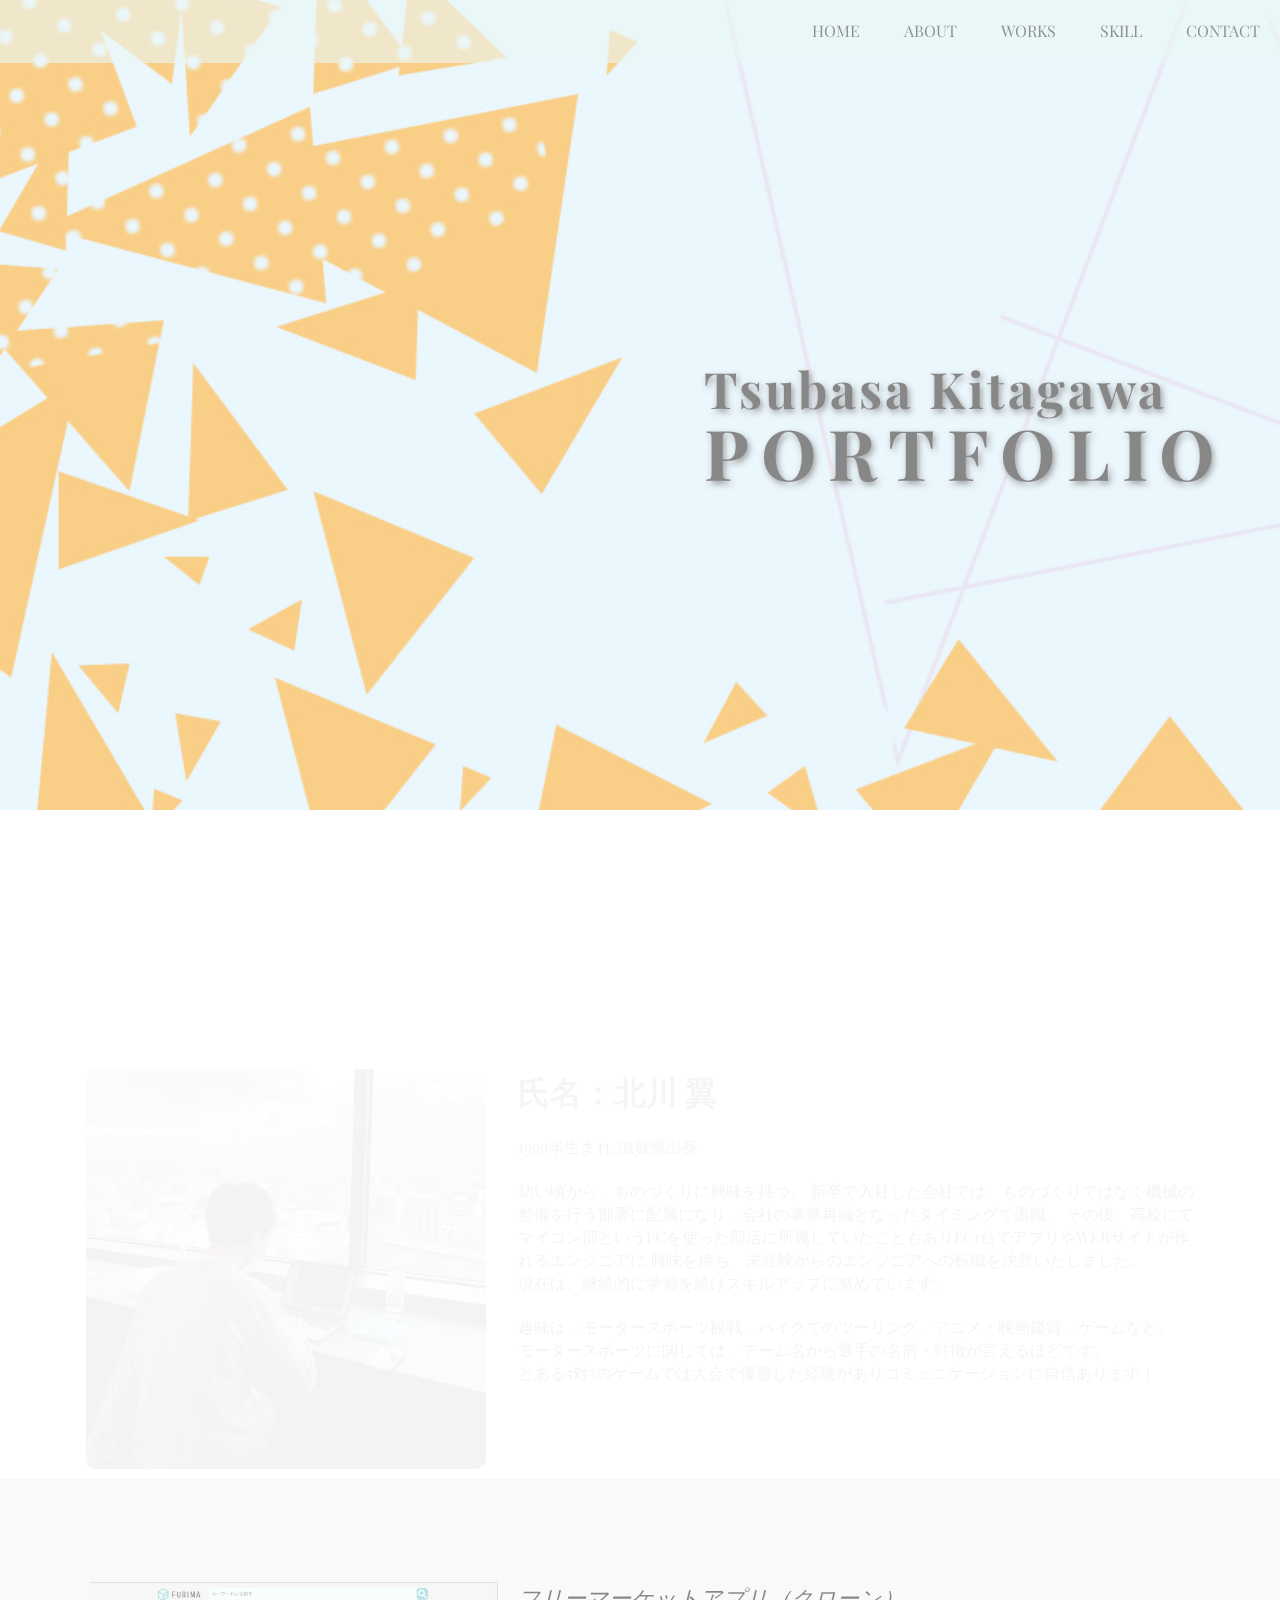
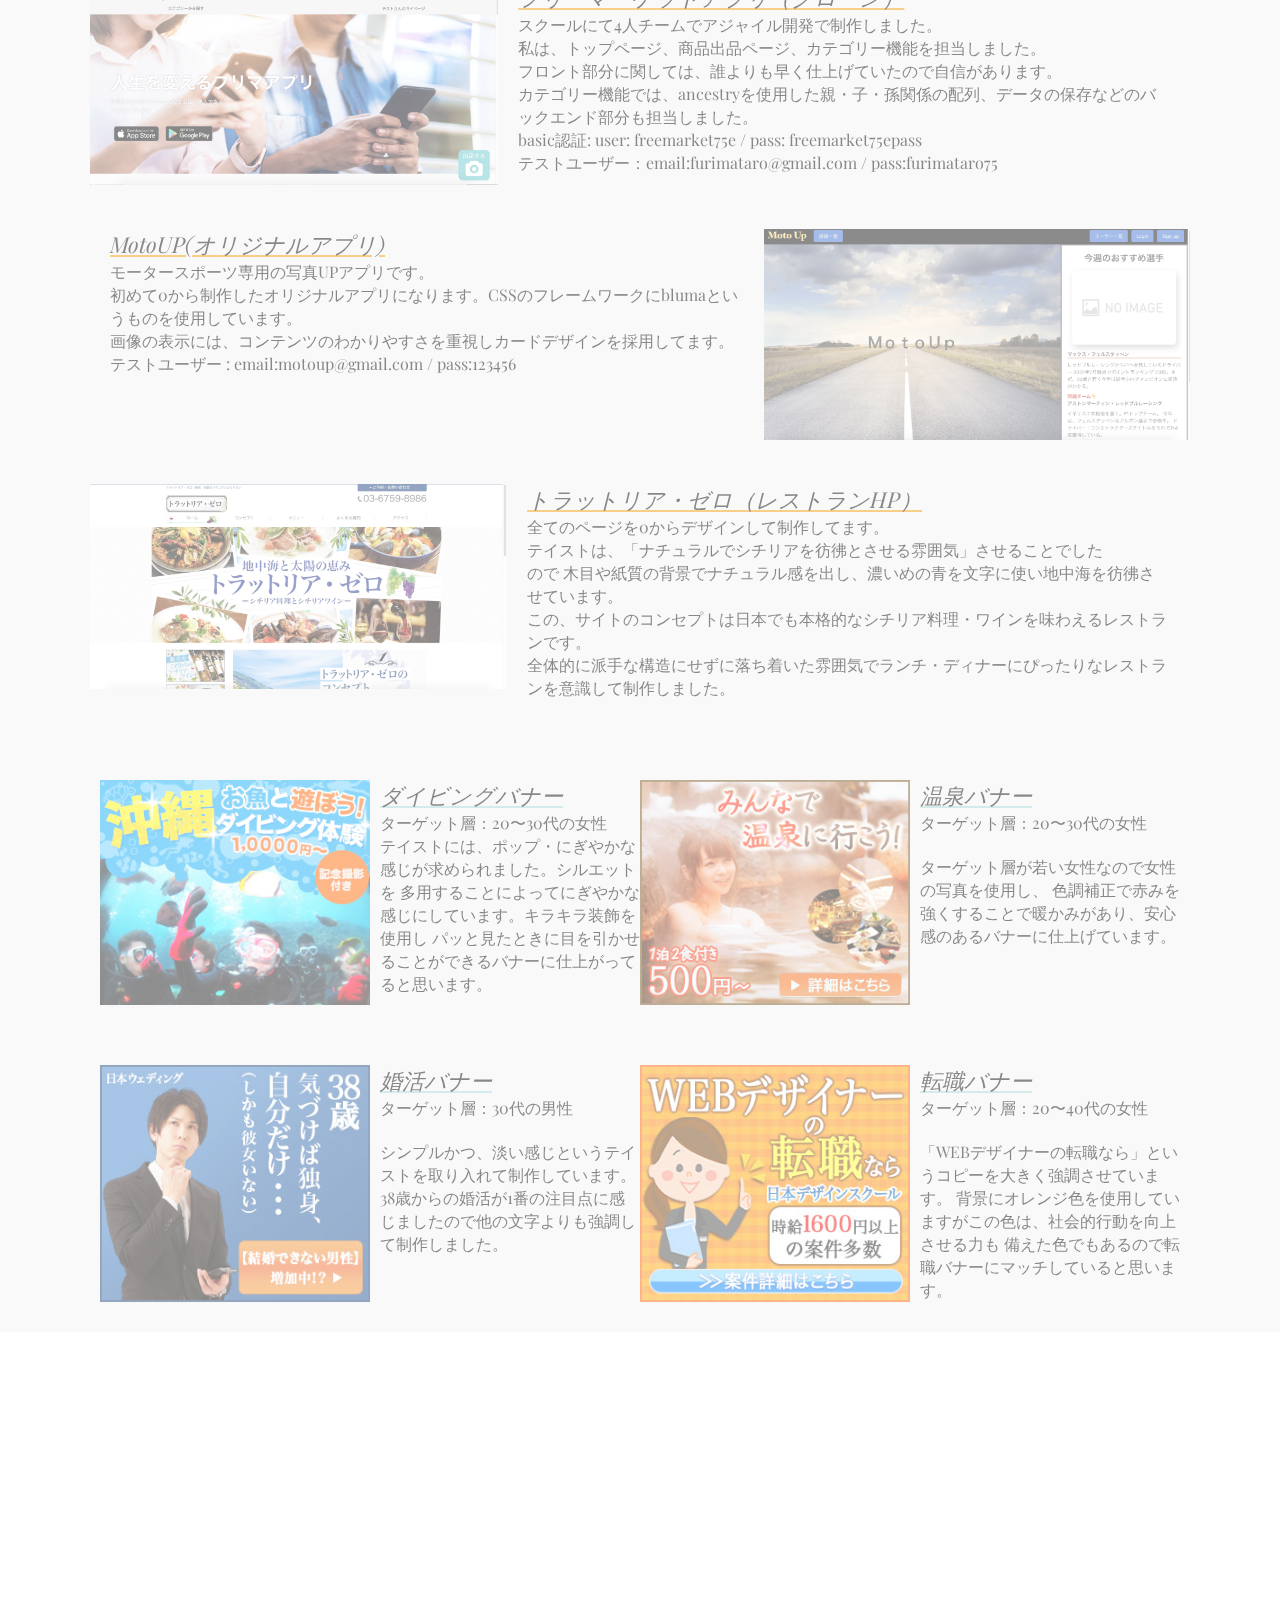
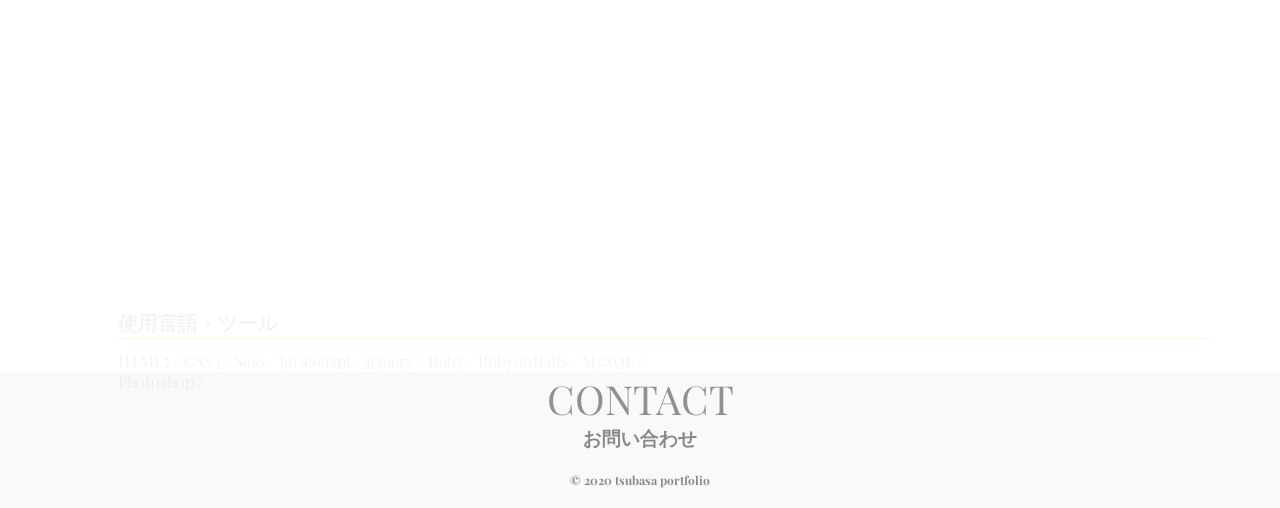
<file: index.html>
<!DOCTYPE html>
<html lang="en">
<head>
  <meta charset="UTF-8">
  <meta name="viewport" content="width=device-width, initial-scale=1.0">
  <title>Portforio</title>
  <link href="https://fonts.googleapis.com/css2?family=Playfair+Display&display=swap" rel="stylesheet">
  <link rel="stylesheet" href="style.css">
  <link rel="stylesheet" href="reset.css">
</head>
<body>
  <div id="wrapper">
    <p class="btn-gnavi">
        <span></span>
        <span></span>
        <span></span>
    </p>
    <nav id="global-navi">
        <ul class="menu">
            <li><a href="#HOME">HOME</a></li>
            <li><a href="#ABOUT">ABOUT</a></li>
            <li><a href="#WORKS">WORKS</a></li>
            <li><a href="#SKILL">SKILL</a></li>
            <li><a href="contact.html">CONTACT</a></li>
        </ul>
    </nav>
  </div>

  <section id="HOME" class="home-wrapper">
    <h1>Tsubasa Kitagawa</h1>
    <h2>PORTFOLIO</h2>
  </section>

  <section id="ABOUT" class="about fadein">
    <h1  id="animate-title" class="about__title">ABOUT</h1>
    <div class="about__wrapper">
      <div class="about__img">
        <img src="image/profile.jpg" alt="">
      </div>
      <div class="about__text">
        <h1>氏名：北川 翼</h1>
        <p>1999年生まれ/滋賀県出身</p><br>
        <p>幼い頃から、ものづくりに興味を持つ。
          新卒で入社した会社では、ものづくりではなく機械の整備を行う部署に配属になり、会社の事業再編となったタイミングで退職、
          その後、高校にてマイコン部というPCを使った部活に所属していたこともありPC1台でアプリやWEBサイトが作れるエンジニアに
          興味を持ち、未経験からのエンジニアへの転職を決意いたしました。<br>
          現在は、継続的に学習を続けスキルアップに努めています。
          <br>
          <br>
          趣味は、モータースポーツ観戦、バイクでのツーリング、アニメ・映画鑑賞、ゲームなど。<br>
          モータースポーツに関しては、チーム名から選手の名前・特徴が言えるほどです。<br>
          とある5対5のゲームでは大会で優勝した経験がありコミュニケーションに自信あります！
        </p>
      </div>
    </div>
  </section>
  
  <section id="WORKS" class="works">
    <h1 id="animate-title" class="works__title">WORKS</h1>
    <div class="works__wrapper">
      <div class="works__boxs">
        <figure class="box">
          <a href="http://54.168.222.33/">
            <img src="image/teamapp.jpg" alt="制作物画像">
          </a>
          <p>
            <cite>フリーマーケットアプリ（クローン）</cite><br>
            スクールにて4人チームでアジャイル開発で制作しました。<br>
            私は、トップページ、商品出品ページ、カテゴリー機能を担当しました。<br>
            フロント部分に関しては、誰よりも早く仕上げていたので自信があります。<br>
            カテゴリー機能では、ancestryを使用した親・子・孫関係の配列、データの保存などのバックエンド部分も担当しました。<br>
            basic認証:    user: freemarket75e / pass: freemarket75epass<br>
            テストユーザー：email:furimataro@gmail.com / pass:furimataro75


          </p>
        </figure>
        <figure class="box">
          <a href="http://175.41.197.104/">
            <img src="image/myapp.jpg" alt="">
          </a>
          <p>
            <cite>MotoUP(オリジナルアプリ)</cite><br>
            モータースポーツ専用の写真UPアプリです。<br>
            初めて0から制作したオリジナルアプリになります。CSSのフレームワークにblumaというものを使用しています。<br>
            画像の表示には、コンテンツのわかりやすさを重視しカードデザインを採用してます。<br>
            テストユーザー : email:motoup@gmail.com / pass:123456
          </p>
        </figure>
        <figure class="box">
          <a href="http://design-school.online/zero1/august/tsubasakitagawa">
            <img src="image/HP1.jpg" alt="">
          </a>
          <p>
            <cite>トラットリア・ゼロ（レストランHP）</cite><br>
            全てのページを0からデザインして制作してます。<br>
            テイストは、「ナチュラルでシチリアを彷彿とさせる雰囲気」させることでした<br>ので
            木目や紙質の背景でナチュラル感を出し、濃いめの青を文字に使い地中海を彷彿させています。<br>
            この、サイトのコンセプトは日本でも本格的なシチリア料理・ワインを味わえるレストランです。<br>
            全体的に派手な構造にせずに落ち着いた雰囲気でランチ・ディナーにぴったりなレストランを意識して制作しました。
          </p>
        </figure>
      </div>
      <div class="works__banner">
        <figure class="box3" id="box2">
          <img src="image/banner1.jpg" alt="">
          <p>
            <cite>ダイビングバナー</cite> <br>
            ターゲット層：20〜30代の女性<br>
            テイストには、ポップ・にぎやかな感じが求められました。シルエットを
            多用することによってにぎやかな感じにしています。キラキラ装飾を使用し
            パッと見たときに目を引かせることができるバナーに仕上がってると思います。
          </p>
        </figure>
        <figure class="box3" id="box2">
          <img src="image/banner2.jpg" alt="">
          <p>
            <cite>温泉バナー</cite><br>
            ターゲット層：20〜30代の女性<br><br>
            ターゲット層が若い女性なので女性の写真を使用し、
            色調補正で赤みを強くすることで暖かみがあり、安心感のあるバナーに仕上げています。
          </p>
        </figure>
      </div>  
      <div class="works__banner">
        <figure class="box3" id="box2">
          <img src="image/banner3.jpg" alt="">
          <p>
            <cite>婚活バナー</cite> <br>
            ターゲット層：30代の男性<br><br>
            シンプルかつ、淡い感じというテイストを取り入れて制作しています。<br>
            38歳からの婚活が1番の注目点に感じましたので他の文字よりも強調して制作しました。
            
          </p>
        </figure>
        <figure class="box3" id="box2">
          <img src="image/banner4" alt="">
          <p>
            <cite>転職バナー </cite><br>
            ターゲット層：20〜40代の女性<br><br>
            「WEBデザイナーの転職なら」というコピーを大きく強調させています。
            背景にオレンジ色を使用していますがこの色は、社会的行動を向上させる力も
            備えた色でもあるので転職バナーにマッチしていると思います。
            
          </p>
        </figure>
      </div>  
    </div>
  </section>

  <section id="SKILL" class="skill fadein">
    <h1 id="animate-title" class="skill__title">SKILL</h1>
    <div class="skill__wrapper">
      <figure class="skill__box fadein">
        <img src="image/cooding.webp" alt="">
        <div class="skill__text">
          <h2>Coding</h2>
          <p>
            HTML5・CSS3・JavaScript(jQuery)を使用してのコーディングが行えます。<br>
            アニメーションやレスポンシブデザインも学習中です。
          </p>
        </div>
      </figure>
      <figure class="skill__box fadein">
        <img src="image/design.webp" alt="">
        <div class="skill__text">
          <h2>Design</h2>
          <p>
            Photoshopを使用してデザインすることができます。<br>
            バナーやHPをゼロから制作を行いました。<br>
            テイストや何をユーザーに伝えたいかを常に考え制作いたします。
          </p>
        </div>
      </figure>
      <figure class="skill__box fadein">
        <img src="image/aplli.jpg" data-action="zoom" alt="">
        <div class="skill__text">
          <h2>App development</h2>
          <p>
            Ruby・Ruby on Railsを使用してのアプリ開発を行いました。
            スクールにてアジャイル開発でフリマアプリのクローンを作り上げた経験があります。
          </p>
        </div>
      </figure>
    </div>
      <div class="skill__icons">
        <div class="icon-title">
          使用言語・ツール
        </div>
        <div class="icon-text">
          HTML5 / CSS3 / Sass / JavaScript / jQuery / Ruby / RubyonRails / MySQL /<br>
          Photoshop /
        </div>
  </section>

  <section class="contact-wrapper">
    <a href="contact.html">
      CONTACT
    </a>
    <h3>お問い合わせ</h3>
    <h4>© 2020 tsubasa portfolio</h4>
  </section>

  <script src="JavaScript/text-animation.js"></script>
  <script src="https://code.jquery.com/jquery-3.2.1.min.js"></script>
  <script src="JavaScript/main.js"></script>
  
</body>
</html>
</file>
<file: style.css>
@media screen and (max-width: 600px) {
  #wrapper nav {
    position: fixed;
    top: 0;
    right: -300px;
    width: 100px;
    height: 100%;
    padding-top: 50px;
    background-color: rgba(212, 236, 234, 0.6);
    font-size: 16px;
    -webkit-box-sizing: border-box;
            box-sizing: border-box;
    z-index: 10;
  }
  #wrapper nav ul li {
    display: block;
    padding: 20px 28px;
  }
  #wrapper nav ul li a {
    text-decoration: none;
    color: #121212;
  }
  #wrapper .btn-gnavi {
    position: fixed;
    top: 20px;
    right: 20px;
    width: 30px;
    height: 24px;
    z-index: 20;
    -webkit-box-sizing: border-box;
            box-sizing: border-box;
    cursor: pointer;
    -webkit-transition: all 200ms;
    transition: all 200ms;
  }
  #wrapper .btn-gnavi span {
    position: absolute;
    width: 30px;
    height: 4px;
    background: #666;
    border-radius: 10px;
    -webkit-transition: all 200ms;
    transition: all 200ms;
  }
  #wrapper .btn-gnavi span:nth-child(1) {
    top: 0;
  }
  #wrapper .btn-gnavi span:nth-child(2) {
    top: 10px;
  }
  #wrapper .btn-gnavi span:nth-child(3) {
    top: 20px;
  }
  #wrapper .btn-gnavi.open span:nth-child(1) {
    -webkit-transition-delay: 70ms;
    transition-delay: 70ms;
    -webkit-transform: translateY(10px) rotate(140deg);
    transform: translateY(10px) rotate(140deg);
  }
  #wrapper .btn-gnavi.open span:nth-child(2) {
    -webkit-transition-delay: 0s;
    transition-delay: 0s;
    -webkit-transform: translateX(-18px) scaleX(0);
    transform: translateX(-18px) scaleX(0);
  }
  #wrapper .btn-gnavi.open span:nth-child(3) {
    -webkit-transition-delay: 140ms;
    transition-delay: 140ms;
    -webkit-transform: translateY(-10px) rotate(-140deg);
    transform: translateY(-10px) rotate(-140deg);
  }
  #wrapper .btn-gnavi.open span {
    background: #666;
  }
  #wrapper .contents section p {
    position: absolute;
    top: 50%;
    width: 30%;
    line-height: 1.4;
    font-size: 20px;
    color: #fff;
    text-shadow: 0 0 6px #666;
  }
  #wrapper .contents section:nth-child(odd) p {
    left: 10%;
  }
  #wrapper .contents section:nth-child(even) p {
    right: 10%;
  }
  .home-wrapper h1, .home-wrapper h2 {
    font-size: 20px !important;
    left: 20% !important;
  }
  .about__wrapper {
    -ms-flex-wrap: wrap;
        flex-wrap: wrap;
  }
  .about__wrapper img {
    margin: 1rem;
    width: 200px;
    height: 200px;
  }
  .about__text {
    font-size: 14px;
    padding: 1rem;
  }
  .works .box {
    -ms-flex-wrap: wrap;
        flex-wrap: wrap;
  }
  .works .box:nth-child(2) {
    -ms-flex-wrap: wrap !important;
        flex-wrap: wrap !important;
  }
  .works .box a {
    width: 100% !important;
  }
  .works__banner {
    display: flow-root !important;
  }
  .works__banner #box2 {
    width: 100%;
    -ms-flex-wrap: wrap;
        flex-wrap: wrap;
  }
  .works__banner #box2:nth-child(2) {
    -ms-flex-wrap: wrap;
        flex-wrap: wrap;
  }
  .works__banner #box2 img {
    width: 100%;
  }
  .works__banner #box2 a {
    width: 100%;
  }
  .works__banner #box2 p {
    font-size: 14px;
  }
  .skill__wrapper {
    -ms-flex-wrap: wrap;
        flex-wrap: wrap;
    padding: 1rem;
  }
  .skill__box {
    width: 100%;
    display: contents;
  }
  .skill__box:first-child {
    margin-right: 0px;
  }
  .skill__box:last-child {
    margin-left: 0px;
  }
  .skill__icons {
    padding: 1rem;
  }
}

body {
  font-family: 'Playfair Display', serif;
}

#global-navi {
  background-color: rgba(212, 236, 234, 0.6);
  position: fixed;
  top: 0;
  right: 0px;
  width: 100%;
  z-index: 10;
}

#wrapper ul {
  text-align: end;
}

#wrapper nav ul li {
  display: inline-block;
  font-size: 16px;
  padding: 20px;
  text-align: right;
}

#wrapper nav ul li a {
  color: #121212;
  text-decoration: none;
}

#wrapper nav ul li a:after {
  content: "";
  border-bottom: solid 2px #F39800;
  bottom: 0;
  display: block;
  -webkit-transition: all .3s ease;
  transition: all .3s ease;
  width: 0;
}

#wrapper nav ul li a:hover::after {
  width: 100%;
}

.home-wrapper {
  position: relative;
  width: 100%;
  background: url(image/bg-HP);
  background-size: cover;
  background-position: center;
  height: 90vh;
}

.home-wrapper h1, .home-wrapper h2 {
  text-shadow: 2px 3px 6px #333;
  position: absolute;
  top: 50%;
  left: 55%;
}

.home-wrapper h1 {
  font-size: 50px;
  margin-top: -50px;
  letter-spacing: 3px;
  font-family: 'Playfair Display', serif;
}

.home-wrapper h2 {
  font-size: 70px;
  letter-spacing: 12px;
}

.about__title {
  text-align: center;
  font-size: 40px;
  margin-top: 100px;
}

.about__wrapper {
  max-width: 1140px;
  padding: 40px 0;
  margin: 0 auto;
  display: -webkit-box;
  display: -ms-flexbox;
  display: flex;
}

.about__img {
  width: 100%;
  text-align: center;
}

.about__img img {
  margin: 1rem;
  border-radius: 10px;
}

.about__text {
  padding: 1rem;
}

.about__text h1 {
  margin-bottom: 20px;
  color: #333;
}

.skill__title {
  text-align: center;
  font-size: 40px;
}

.skill__wrapper {
  max-width: 1140px;
  margin: 0 auto;
  display: -webkit-box;
  display: -ms-flexbox;
  display: flex;
  padding: 3rem;
}

.skill__box {
  width: calc(100%/3);
}

.skill__box img {
  width: 100%;
  -webkit-box-shadow: 5px 10px 20px rgba(0, 0, 0, 0.25);
          box-shadow: 5px 10px 20px rgba(0, 0, 0, 0.25);
}

.skill__box:first-child {
  margin-right: 50px;
}

.skill__box:last-child {
  margin-left: 50px;
}

.skill__text h2 {
  text-align: center;
  margin-bottom: 16px;
}

.skill__icons {
  max-width: 1140px;
  margin: 0 auto;
  padding-left: 3rem;
  padding-bottom: 30px;
}

.skill__icons .icon-title {
  font-size: 20px;
  font-weight: bold;
  width: 100%;
  border-bottom: 3px solid #F39800;
  margin-bottom: 10px;
}

.works {
  background-color: #f2f2f2;
}

.works__title {
  text-align: center;
  font-size: 40px;
}

.works__wrapper {
  height: 100%;
}

.works__boxs {
  max-width: 1140px;
  margin: 0 auto;
  padding: 30px 0;
}

.works__boxs .marker {
  color: #3E3A39;
}

.works__boxs cite {
  -webkit-text-decoration: underline  #F39800;
          text-decoration: underline  #F39800;
  font-size: 22px;
}

.works__boxs .box {
  display: -webkit-box;
  display: -ms-flexbox;
  display: flex;
  padding: 20px;
}

.works__boxs .box a {
  width: 50%;
}

.works__boxs .box img {
  width: 100%;
  -webkit-transition: -webkit-box-shadow 1s ease-out, -webkit-transform .7s ease-out;
  transition: -webkit-box-shadow 1s ease-out, -webkit-transform .7s ease-out;
  transition: box-shadow 1s ease-out, transform .7s ease-out;
  transition: box-shadow 1s ease-out, transform .7s ease-out, -webkit-box-shadow 1s ease-out, -webkit-transform .7s ease-out;
}

.works__boxs .box img:hover {
  -webkit-box-shadow: 0 10px 20px 0px #bdbbbb;
          box-shadow: 0 10px 20px 0px #bdbbbb;
  -webkit-transform: translateY(-15px);
          transform: translateY(-15px);
}

.works__boxs .box p {
  padding: 0 20px 0;
}

.works__boxs .box:nth-child(2) {
  -webkit-box-orient: horizontal;
  -webkit-box-direction: reverse;
      -ms-flex-flow: row-reverse;
          flex-flow: row-reverse;
}

.works__boxs .box:nth-child(2) p {
  -webkit-box-flex: 1;
      -ms-flex: auto;
          flex: auto;
}

.works__banner {
  max-width: 1140px;
  margin: 0 auto;
  padding: 30px;
  display: -webkit-box;
  display: -ms-flexbox;
  display: flex;
}

.works__banner cite {
  font-size: 22px;
  -webkit-text-decoration: underline #A2D7D4;
          text-decoration: underline #A2D7D4;
}

.works__banner .box3 {
  width: 50%;
  display: -webkit-box;
  display: -ms-flexbox;
  display: flex;
}

.works__banner .box3 img {
  width: 50%;
}

.works__banner .box3 p {
  padding-left: 10px;
}

.contact-wrapper {
  background: #f2f2f2;
  text-align: center;
}

.contact-wrapper a {
  font-size: 40px;
  text-decoration: none;
  color: #161412;
  -webkit-transition: .6s;
  transition: .6s;
  -webkit-transform: scale(1);
          transform: scale(1);
  display: inline-block;
}

.contact-wrapper a:hover {
  -webkit-transform: scale(1.2);
          transform: scale(1.2);
}

.contact-wrapper h4 {
  font-size: 12px;
  padding: 20px 0;
}

.title-contact {
  height: 145px;
  text-align: center;
  font-size: 40px;
  line-height: 160px;
  -webkit-box-shadow: 0px 1px 6px #666;
          box-shadow: 0px 1px 6px #666;
  background-color: #F39800;
  font-family: 'Playfair Display', serif;
}

.contact-img {
  text-align: center;
  margin-top: 20px;
}

.contact-img img {
  width: 8%;
}

.footer {
  height: 120px;
  background-color: #eeeeee;
  display: -webkit-box;
  display: -ms-flexbox;
  display: flex;
  -webkit-box-align: center;
      -ms-flex-align: center;
          align-items: center;
  -webkit-box-pack: center;
      -ms-flex-pack: center;
          justify-content: center;
}

.footer a {
  margin: 0 20px;
  width: 80px;
  height: 80px;
  background-color: #cccccc;
  display: inline-block;
  border-radius: 24px;
  -webkit-box-shadow: 6px 6px 12px rgba(0, 0, 0, 0.15), -6px -6px 12px rgba(255, 255, 255, 0.1);
          box-shadow: 6px 6px 12px rgba(0, 0, 0, 0.15), -6px -6px 12px rgba(255, 255, 255, 0.1);
  overflow: hidden;
  font-size: 28px;
  -webkit-transition: .3s linear;
  transition: .3s linear;
  position: relative;
}

.footer a i::before {
  position: absolute;
  width: 100%;
  height: 100%;
  text-align: center;
  background-size: 200% 200%;
  background-position: 75% 75%;
  top: 0;
  left: 0;
  line-height: 80px;
  -webkit-background-clip: text;
  -webkit-text-fill-color: transparent;
  -webkit-transition: background .5s linear;
  transition: background .5s linear;
}

.footer a:hover {
  -webkit-transform: scale(1.3);
          transform: scale(1.3);
  border-radius: 50%;
}

.footer a:hover i::before {
  background-position: 0% 0%;
}

.fa-twitter-square::before {
  background-image: linear-gradient(135deg, #1da1f2 30%, #495157 50%);
}

.fa-github-square::before {
  background-image: linear-gradient(135deg, #161412 30%, #495157 50%);
}

#animate-title {
  opacity: 0;
}

#animate-title.inview {
  opacity: 1;
}

#animate-title.inview .char {
  display: inline-block;
}

#animate-title .char {
  opacity: 0;
}

#animate-title.inview .char {
  -webkit-animation-name: kf-animate-chars;
          animation-name: kf-animate-chars;
  -webkit-animation-duration: 0.5s;
          animation-duration: 0.5s;
  -webkit-animation-timing-function: cubic-bezier(0.39, 1.57, 0.58, 1);
          animation-timing-function: cubic-bezier(0.39, 1.57, 0.58, 1);
  -webkit-animation-delay: 0s;
          animation-delay: 0s;
  -webkit-animation-iteration-count: 1;
          animation-iteration-count: 1;
  -webkit-animation-direction: normal;
          animation-direction: normal;
  -webkit-animation-fill-mode: both;
          animation-fill-mode: both;
}

#animate-title.inview .char:nth-child(1) {
  -webkit-animation-delay: 0.3s;
          animation-delay: 0.3s;
}

#animate-title.inview .char:nth-child(2) {
  -webkit-animation-delay: 0.6s;
          animation-delay: 0.6s;
}

#animate-title.inview .char:nth-child(3) {
  -webkit-animation-delay: 0.9s;
          animation-delay: 0.9s;
}

#animate-title.inview .char:nth-child(4) {
  -webkit-animation-delay: 1.2s;
          animation-delay: 1.2s;
}

#animate-title.inview .char:nth-child(5) {
  -webkit-animation-delay: 1.5s;
          animation-delay: 1.5s;
}

#animate-title.inview .char:nth-child(6) {
  -webkit-animation-delay: 1.8s;
          animation-delay: 1.8s;
}

#animate-title.inview .char:nth-child(7) {
  -webkit-animation-delay: 2.1s;
          animation-delay: 2.1s;
}

#animate-title.inview .char:nth-child(8) {
  -webkit-animation-delay: 2.4s;
          animation-delay: 2.4s;
}

#animate-title.inview .char:nth-child(9) {
  -webkit-animation-delay: 2.7s;
          animation-delay: 2.7s;
}

#animate-title.inview .char:nth-child(10) {
  -webkit-animation-delay: 3s;
          animation-delay: 3s;
}

#animate-title.inview .char:nth-child(11) {
  -webkit-animation-delay: 3.3s;
          animation-delay: 3.3s;
}

#animate-title.inview .char:nth-child(12) {
  -webkit-animation-delay: 3.6s;
          animation-delay: 3.6s;
}

#animate-title.inview .char:nth-child(13) {
  -webkit-animation-delay: 3.9s;
          animation-delay: 3.9s;
}

#animate-title.inview .char:nth-child(14) {
  -webkit-animation-delay: 4.2s;
          animation-delay: 4.2s;
}

#animate-title.inview .char:nth-child(15) {
  -webkit-animation-delay: 4.5s;
          animation-delay: 4.5s;
}

#animate-title.inview .char:nth-child(16) {
  -webkit-animation-delay: 4.8s;
          animation-delay: 4.8s;
}

#animate-title.inview .char:nth-child(17) {
  -webkit-animation-delay: 5.1s;
          animation-delay: 5.1s;
}

#animate-title.inview .char:nth-child(18) {
  -webkit-animation-delay: 5.4s;
          animation-delay: 5.4s;
}

#animate-title.inview .char:nth-child(19) {
  -webkit-animation-delay: 5.7s;
          animation-delay: 5.7s;
}

#animate-title.inview .char:nth-child(20) {
  -webkit-animation-delay: 6s;
          animation-delay: 6s;
}

#animate-title.inview .char:nth-child(21) {
  -webkit-animation-delay: 6.3s;
          animation-delay: 6.3s;
}

#animate-title.inview .char:nth-child(22) {
  -webkit-animation-delay: 6.6s;
          animation-delay: 6.6s;
}

#animate-title.inview .char:nth-child(23) {
  -webkit-animation-delay: 6.9s;
          animation-delay: 6.9s;
}

#animate-title.inview .char:nth-child(24) {
  -webkit-animation-delay: 7.2s;
          animation-delay: 7.2s;
}

#animate-title.inview .char:nth-child(25) {
  -webkit-animation-delay: 7.5s;
          animation-delay: 7.5s;
}

#animate-title.inview .char:nth-child(26) {
  -webkit-animation-delay: 7.8s;
          animation-delay: 7.8s;
}

#animate-title.inview .char:nth-child(27) {
  -webkit-animation-delay: 8.1s;
          animation-delay: 8.1s;
}

#animate-title.inview .char:nth-child(28) {
  -webkit-animation-delay: 8.4s;
          animation-delay: 8.4s;
}

#animate-title.inview .char:nth-child(29) {
  -webkit-animation-delay: 8.7s;
          animation-delay: 8.7s;
}

#animate-title.inview .char:nth-child(30) {
  -webkit-animation-delay: 9s;
          animation-delay: 9s;
}

@-webkit-keyframes kf-animate-chars {
  0% {
    opacity: 0;
    -webkit-transform: translateY(-50%);
            transform: translateY(-50%);
  }
  100% {
    opacity: 1;
    -webkit-transform: translateY(0);
            transform: translateY(0);
  }
}

@keyframes kf-animate-chars {
  0% {
    opacity: 0;
    -webkit-transform: translateY(-50%);
            transform: translateY(-50%);
  }
  100% {
    opacity: 1;
    -webkit-transform: translateY(0);
            transform: translateY(0);
  }
}

.fadein {
  opacity: 0.1;
  -webkit-transform: translate(0, 50px);
          transform: translate(0, 50px);
  -webkit-transition: all 1500ms;
  transition: all 1500ms;
}

.skill__box.fadein:nth-of-type(2) {
  -webkit-transition-delay: 600ms;
          transition-delay: 600ms;
}

.skill__box.fadein:nth-of-type(3) {
  -webkit-transition-delay: 800ms;
          transition-delay: 800ms;
}

.fadein.scrollin {
  opacity: 1;
  -webkit-transform: translate(0, 0);
          transform: translate(0, 0);
}
/*# sourceMappingURL=style.css.map */
</file>
